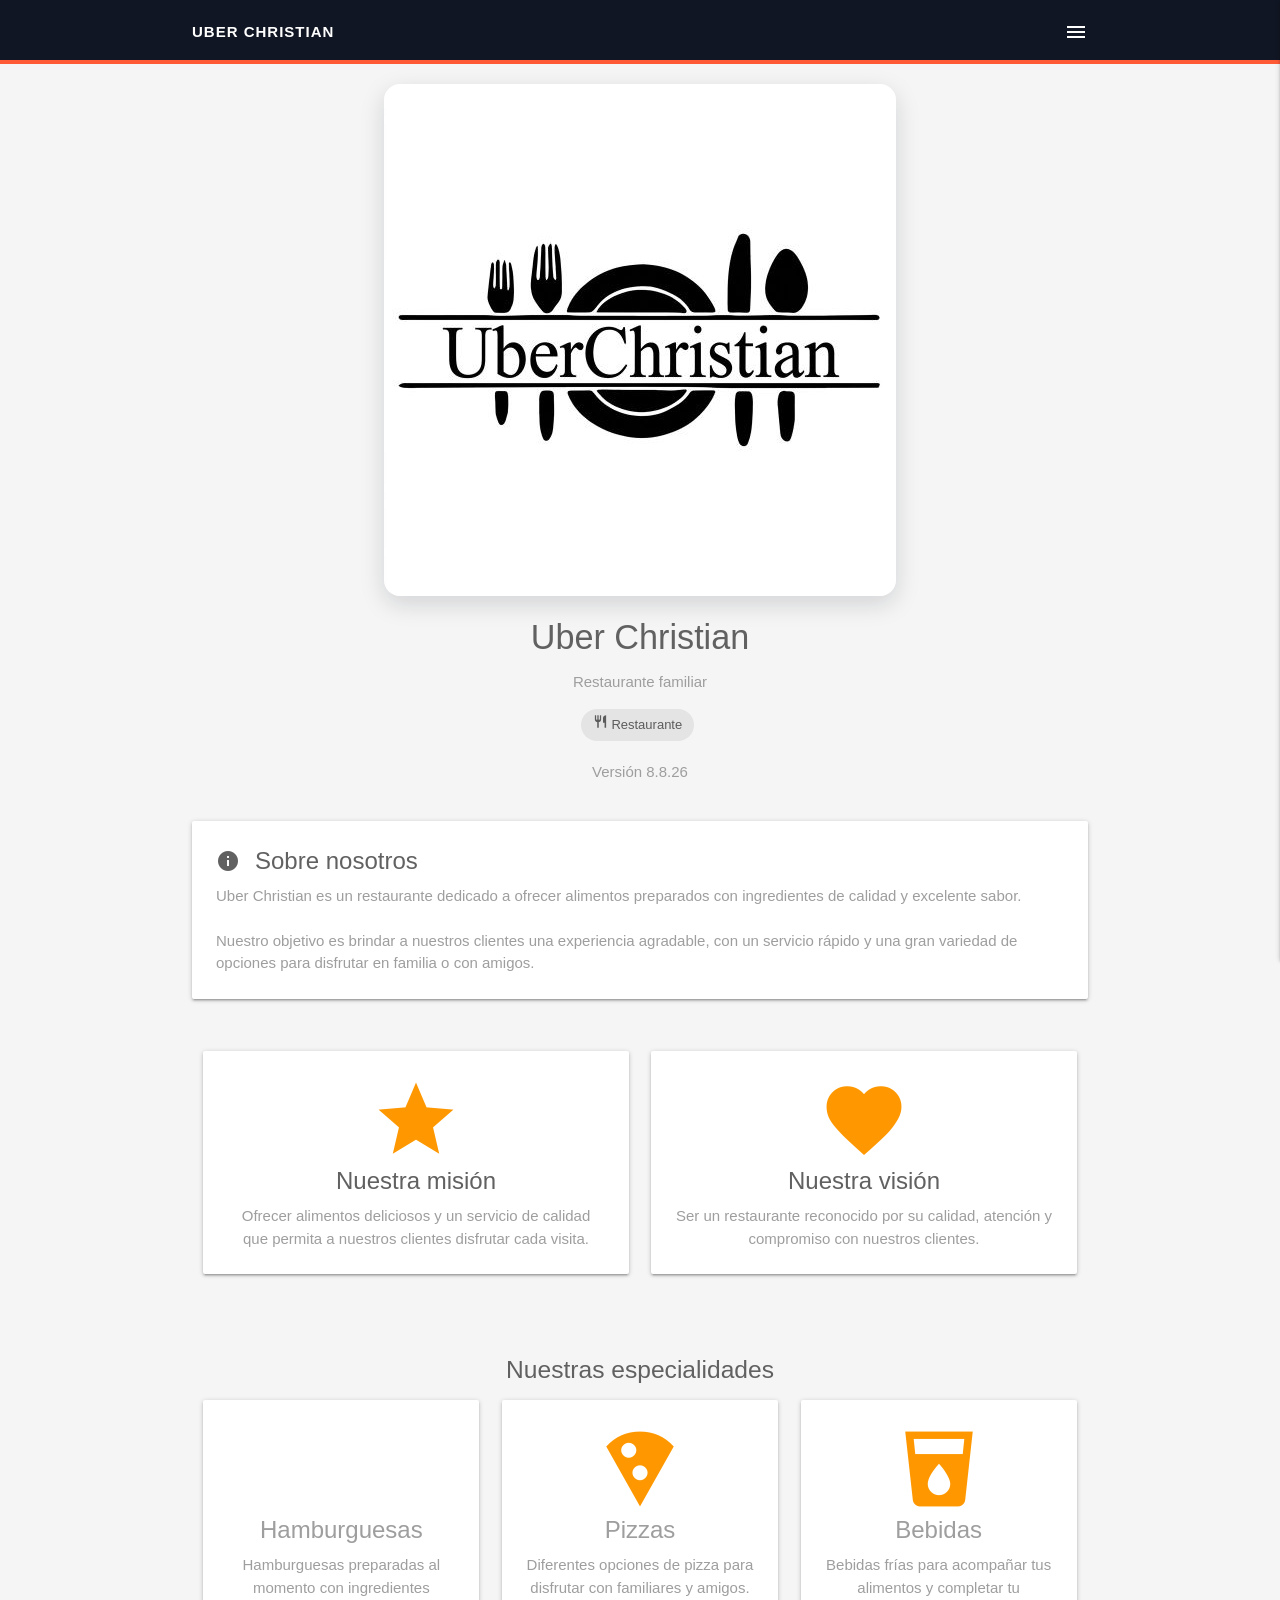
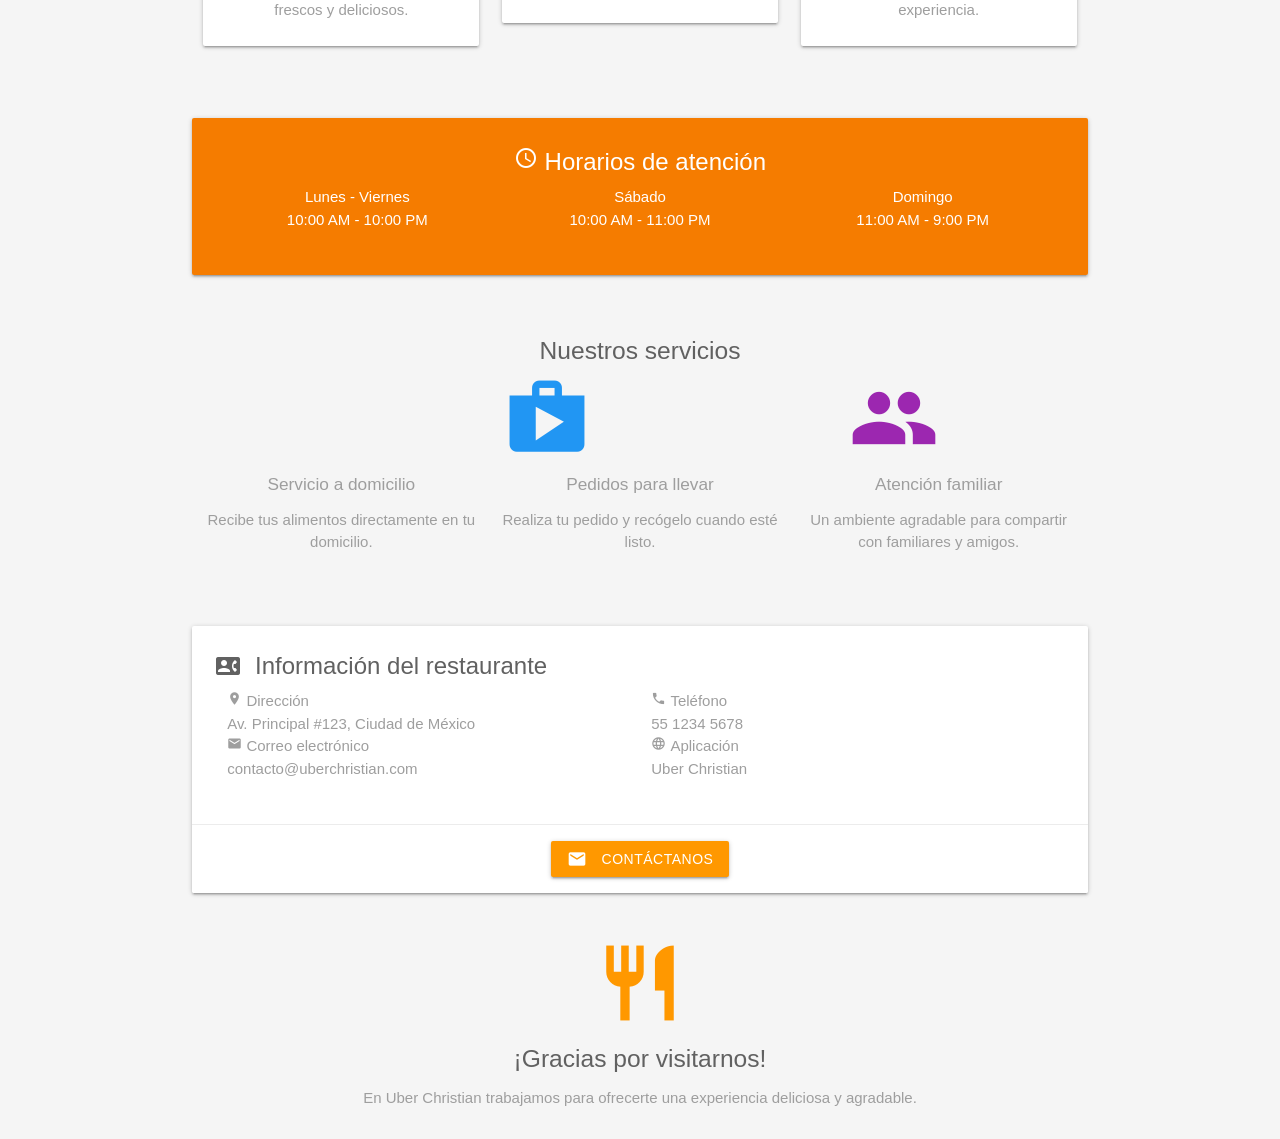
<file: pages/about.html>
<html lang="en">
<head>
  <meta charset="UTF-8">
  <meta name="viewport" content="width=device-width, initial-scale=1.0">
  <meta http-equiv="X-UA-Compatible" content="ie=edge">
  <title>Uber Christian - About Us</title>

  <!-- materialize icons, css & js -->
  <link type="text/css" href="../css/materialize.min.css" rel="stylesheet">
  <link href="https://fonts.googleapis.com/icon?family=Material+Icons" rel="stylesheet">
  <link type="text/css" href="../css/styles.css" rel="stylesheet">
  <script type="text/javascript" src="../js/materialize.min.js"></script>
</head>

<body class="grey lighten-4">

  <!-- Menu superior -->
  <nav class="z-depth-0">
    <div class="nav-wrapper container">

      <a href="../">
        Uber Christian
      </a>

      <span class="right grey-text text-darken-1">
        <i class="material-icons sidenav-trigger"
           data-target="side-menu">
          menu
        </i>
      </span>

    </div>
  </nav>


  <!-- Menu lateral -->
  <ul id="side-menu" class="sidenav side-menu">

    <li>
      <a class="subheader">
        Uber Christian
      </a>
    </li>

    <li>
      <a href="../" class="waves-effect">
        <i class="material-icons">home</i>
        Inicio
      </a>
    </li>

    <li>
      <a href="../pages/about.html" class="waves-effect">
        <i class="material-icons">info</i>
        Acerca
      </a>
    </li>

    <li>
      <a href="../pages/pedidos.html" class="waves-effect">
        <i class="material-icons">shopping_cart</i>
        Pedidos
      </a>
    </li>

    <li>
      <div class="divider"></div>
    </li>

    <li>
      <a href="../pages/contact.html" class="waves-effect">
        <i class="material-icons">mail_outline</i>
        Contacto
      </a>
    </li>

  </ul>


  <!-- CONTENIDO -->
  <div class="container grey-text">

    <!-- Presentación -->
    <div class="center">

      <img src="../img/default.jpg"
           alt="Logotipo de Uber Christian"
           class="responsive-img logo-about">

      <h4 class="grey-text text-darken-2">
        Uber Christian
      </h4>

      <p class="grey-text">
        Restaurante familiar
      </p>

      <div class="chip">
        <i class="material-icons tiny">restaurant</i>
        Restaurante
      </div>

      <p class="grey-text">
        Versión 8.8.26
      </p>

    </div>


    <!-- Sobre nosotros -->
    <div class="section">

      <div class="card white">

        <div class="card-content">

          <span class="card-title grey-text text-darken-2">
            <i class="material-icons left">info</i>
            Sobre nosotros
          </span>

          <p>
            Uber Christian es un restaurante dedicado a ofrecer
            alimentos preparados con ingredientes de calidad y
            excelente sabor.
          </p>

          <br>

          <p>
            Nuestro objetivo es brindar a nuestros clientes una
            experiencia agradable, con un servicio rápido y una
            gran variedad de opciones para disfrutar en familia
            o con amigos.
          </p>

        </div>

      </div>

    </div>


    <!-- Nuestra misión -->
    <div class="section">

      <div class="row">

        <div class="col s12 m6">

          <div class="card white">

            <div class="card-content center">

              <i class="material-icons large orange-text">
                star
              </i>

              <span class="card-title grey-text text-darken-2">
                Nuestra misión
              </span>

              <p>
                Ofrecer alimentos deliciosos y un servicio de
                calidad que permita a nuestros clientes disfrutar
                cada visita.
              </p>

            </div>

          </div>

        </div>


        <div class="col s12 m6">

          <div class="card white">

            <div class="card-content center">

              <i class="material-icons large orange-text">
                favorite
              </i>

              <span class="card-title grey-text text-darken-2">
                Nuestra visión
              </span>

              <p>
                Ser un restaurante reconocido por su calidad,
                atención y compromiso con nuestros clientes.
              </p>

            </div>

          </div>

        </div>

      </div>

    </div>


    <!-- Especialidades -->
    <div class="section">

      <h5 class="center grey-text text-darken-2">
        Nuestras especialidades
      </h5>

      <div class="row">

        <div class="col s12 m4">

          <div class="card white">

            <div class="card-content center">

              <i class="material-icons large orange-text">
                lunch_dining
              </i>

              <span class="card-title">
                Hamburguesas
              </span>

              <p>
                Hamburguesas preparadas al momento con ingredientes
                frescos y deliciosos.
              </p>

            </div>

          </div>

        </div>


        <div class="col s12 m4">

          <div class="card white">

            <div class="card-content center">

              <i class="material-icons large orange-text">
                local_pizza
              </i>

              <span class="card-title">
                Pizzas
              </span>

              <p>
                Diferentes opciones de pizza para disfrutar
                con familiares y amigos.
              </p>

            </div>

          </div>

        </div>


        <div class="col s12 m4">

          <div class="card white">

            <div class="card-content center">

              <i class="material-icons large orange-text">
                local_drink
              </i>

              <span class="card-title">
                Bebidas
              </span>

              <p>
                Bebidas frías para acompañar tus alimentos
                y completar tu experiencia.
              </p>

            </div>

          </div>

        </div>

      </div>

    </div>


    <!-- Horarios -->
    <div class="section">

      <div class="card orange darken-2 white-text">

        <div class="card-content">

          <span class="card-title center">
            <i class="material-icons">schedule</i>
            Horarios de atención
          </span>

          <div class="row center">

            <div class="col s12 m4">

              <p>
                <strong>Lunes - Viernes</strong>
                <br>
                10:00 AM - 10:00 PM
              </p>

            </div>


            <div class="col s12 m4">

              <p>
                <strong>Sábado</strong>
                <br>
                10:00 AM - 11:00 PM
              </p>

            </div>


            <div class="col s12 m4">

              <p>
                <strong>Domingo</strong>
                <br>
                11:00 AM - 9:00 PM
              </p>

            </div>

          </div>

        </div>

      </div>

    </div>


    <!-- Servicios -->
    <div class="section">

      <h5 class="center grey-text text-darken-2">
        Nuestros servicios
      </h5>

      <div class="row">

        <div class="col s12 m4">

          <div class="center">

            <i class="material-icons large green-text">
              delivery_dining
            </i>

            <h6>Servicio a domicilio</h6>

            <p>
              Recibe tus alimentos directamente
              en tu domicilio.
            </p>

          </div>

        </div>


        <div class="col s12 m4">

          <div class="center">

            <i class="material-icons large blue-text">
              shopping_bag
            </i>

            <h6>Pedidos para llevar</h6>

            <p>
              Realiza tu pedido y recógelo
              cuando esté listo.
            </p>

          </div>

        </div>


        <div class="col s12 m4">

          <div class="center">

            <i class="material-icons large purple-text">
              groups
            </i>

            <h6>Atención familiar</h6>

            <p>
              Un ambiente agradable para compartir
              con familiares y amigos.
            </p>

          </div>

        </div>

      </div>

    </div>


    <!-- Información del restaurante -->
    <div class="section">

      <div class="card white">

        <div class="card-content">

          <span class="card-title grey-text text-darken-2">
            <i class="material-icons left">
              contact_phone
            </i>
            Información del restaurante
          </span>


          <div class="row">

            <div class="col s12 m6">

              <p>
                <i class="material-icons tiny">
                  location_on
                </i>

                <strong>Dirección</strong>
              </p>

              <p>
                Av. Principal #123,
                Ciudad de México
              </p>

            </div>


            <div class="col s12 m6">

              <p>
                <i class="material-icons tiny">
                  phone
                </i>

                <strong>Teléfono</strong>
              </p>

              <p>
                55 1234 5678
              </p>

            </div>


            <div class="col s12 m6">

              <p>
                <i class="material-icons tiny">
                  email
                </i>

                <strong>Correo electrónico</strong>
              </p>

              <p>
                contacto@uberchristian.com
              </p>

            </div>


            <div class="col s12 m6">

              <p>
                <i class="material-icons tiny">
                  language
                </i>

                <strong>Aplicación</strong>
              </p>

              <p>
                Uber Christian
              </p>

            </div>

          </div>

        </div>

        <div class="card-action center">

          <a href="../pages/contact.html"
             class="btn orange waves-effect waves-light">

            <i class="material-icons left">
              mail
            </i>

            Contáctanos

          </a>

        </div>

      </div>

    </div>


    <!-- Mensaje final -->
    <div class="section center">

      <i class="material-icons large orange-text">
        restaurant
      </i>

      <h5 class="grey-text text-darken-2">
        ¡Gracias por visitarnos!
      </h5>

      <p>
        En Uber Christian trabajamos para ofrecerte
        una experiencia deliciosa y agradable.
      </p>

    </div>

  </div>



  <script>

    document.addEventListener('DOMContentLoaded', function() {

      const menus =
        document.querySelectorAll('.side-menu');

      M.Sidenav.init(menus, {
        edge: 'right'
      });

    });

  </script>

</body>
</html>
</file>
<file: css/styles.css>
/* ==========================================================
   Uber Christian — hoja de estilos
   Rediseño visual. No se modifican clases/IDs usados por el JS.
   ========================================================== */

/* colours */
:root{
  --primary: #101623;      /* barra superior: azul-negro profundo */
  --secondary: #1B2436;     /* borde / detalle de la barra */
  --title: #FF5A36;         /* acento vivo: coral-naranja */
  --title-dark: #E1441F;
  --accent-soft: #FFE7DE;   /* fondo suave para detalles */
  --surface: #FFFFFF;
  --page-bg: #F4F5F8;
  --text-main: #1F2430;
  --text-muted: #6B7280;
}

* {
  font-family: "Segoe UI", Roboto, Helvetica, Arial, sans-serif;
}

body{
  background: var(--page-bg) !important;
  color: var(--text-main);
}

/* layout styles */
nav{
  background: var(--primary) !important;
  border-bottom: 4px solid var(--title);
  box-shadow: 0 2px 10px rgba(16,22,35,0.25);
}
nav a{
  text-transform: uppercase;
  letter-spacing: 1px;
  color: #FFFFFF !important;
  font-weight: 600;
}
nav a span{
  font-weight: bold;
  color: var(--title) !important;
}
nav .sidenav-trigger{
  margin: 0;
  color: #FFFFFF !important;
}

/* side menu */
.side-menu{
  background: var(--surface);
}
.side-menu li > a.subheader{
  color: var(--title-dark);
  font-weight: 700;
  letter-spacing: 0.5px;
}
.side-menu li > a:not(.subheader){
  color: var(--text-main);
  font-weight: 500;
}
.side-menu li > a:not(.subheader):hover{
  background-color: var(--accent-soft);
  color: var(--title-dark);
}

/* recipe styles */
.recipes{
  margin-top: 28px;
}
.card-panel.recipe{
  border-radius: 14px;
  padding: 14px;
  background: var(--surface);
  box-shadow: 0px 4px 14px rgba(16,22,35,0.08);
  border: 1px solid #ECEDF2;
  display: grid;
  grid-template-columns: 2fr 6fr 1fr;
  grid-template-areas: "image details delete";
  position: relative;
  transition: transform 0.15s ease, box-shadow 0.15s ease;
}
.card-panel.recipe:hover{
  transform: translateY(-2px);
  box-shadow: 0px 8px 20px rgba(16,22,35,0.14);
}
.recipe img{
  grid-area: image;
  max-width: 60px;
  border-radius: 10px;
  object-fit: cover;
}
.recipe-details{
  grid-area: details;
  margin-top: 6px;
}
.recipe-delete{
  grid-area: delete;
  position: absolute;
  bottom: 8px;
  right: 8px;
}
.recipe-delete i{
  font-size: 18px;
  color: var(--text-muted);
  transition: color 0.15s ease;
}
.recipe-delete i:hover{
  color: var(--title-dark);
  cursor: pointer;
}
.recipe-title{
  font-weight: 700;
  color: var(--text-main);
  font-size: 1.05em;
}
.recipe-ingredients{
  font-size: 0.82em;
  color: var(--text-muted);
}
.recipe-price{
  font-weight: 700;
  color: var(--title-dark);
  margin-top: 2px;
}

/* form-styles */
.add-btn{
  background: var(--title) !important;
  box-shadow: 0 6px 16px rgba(255,90,54,0.4) !important;
}
.add-btn:hover{
  background: var(--title-dark) !important;
}
input{
  box-shadow: none !important;
  -webkit-box-shadow: none !important;
}
input:focus:not([readonly]),
textarea:focus:not([readonly]){
  border-bottom: 1px solid var(--title) !important;
  box-shadow: 0 1px 0 0 var(--title) !important;
}
input:focus:not([readonly]) + label,
textarea:focus:not([readonly]) + label{
  color: var(--title) !important;
}
.side-form{
  background: var(--surface);
}
.side-form h6{
  color: var(--title-dark);
  font-weight: 700;
}
.side-form button{
  background: var(--title);
  color: #fff;
  box-shadow: 0 3px 10px rgba(255,90,54,0.35);
  border-radius: 6px;
}
.side-form button:hover{
  background: var(--title-dark);
}
form .input-field{
  margin-top: 30px;
}

/* generic buttons used across pages (pedidos, camera) */
button{
  border-radius: 6px;
}
#btnGuardar, #btnUbicacion, #btnCamara, #btnCapturar{
  background: var(--title);
  color: #fff;
  border: none;
}
#btnGuardar:hover, #btnUbicacion:hover, #btnCamara:hover, #btnCapturar:hover{
  background: var(--title-dark);
}
#btnCancelar, #btnLimpiar{
  background: var(--surface);
  color: var(--text-main);
  border: 1px solid #D9DCE3;
}
#btnCancelar:hover, #btnLimpiar:hover{
  background: #F0F1F5;
}

#foto {
  max-width: 100%;   /* que nunca se desborde del contenedor */
  height: auto;      /* mantiene proporción */
  display: block;
  margin: 0 auto;    /* centrado */
  border-radius: 10px;
}

.side-form #foto {
  width: 120px;      /* ajusta al ancho que quieras en la barra lateral */
  height: auto;
}

.logo-about {
  max-width: 150px;   /* tamaño máximo del logo */
  height: auto;       /* mantiene proporción */
  margin: 20px auto;  /* centrado con espacio */
  display: block;
  border-radius: 16px;
  box-shadow: 0 8px 24px rgba(16,22,35,0.15);
}

/* pedidos map + qr containers get a matching card look */
#map{
  border-radius: 12px;
  overflow: hidden;
  box-shadow: 0px 4px 14px rgba(16,22,35,0.10);
  margin: 16px 0;
}
#qr{
  display: flex;
  justify-content: center;
  margin: 16px 0;
}
</file>
